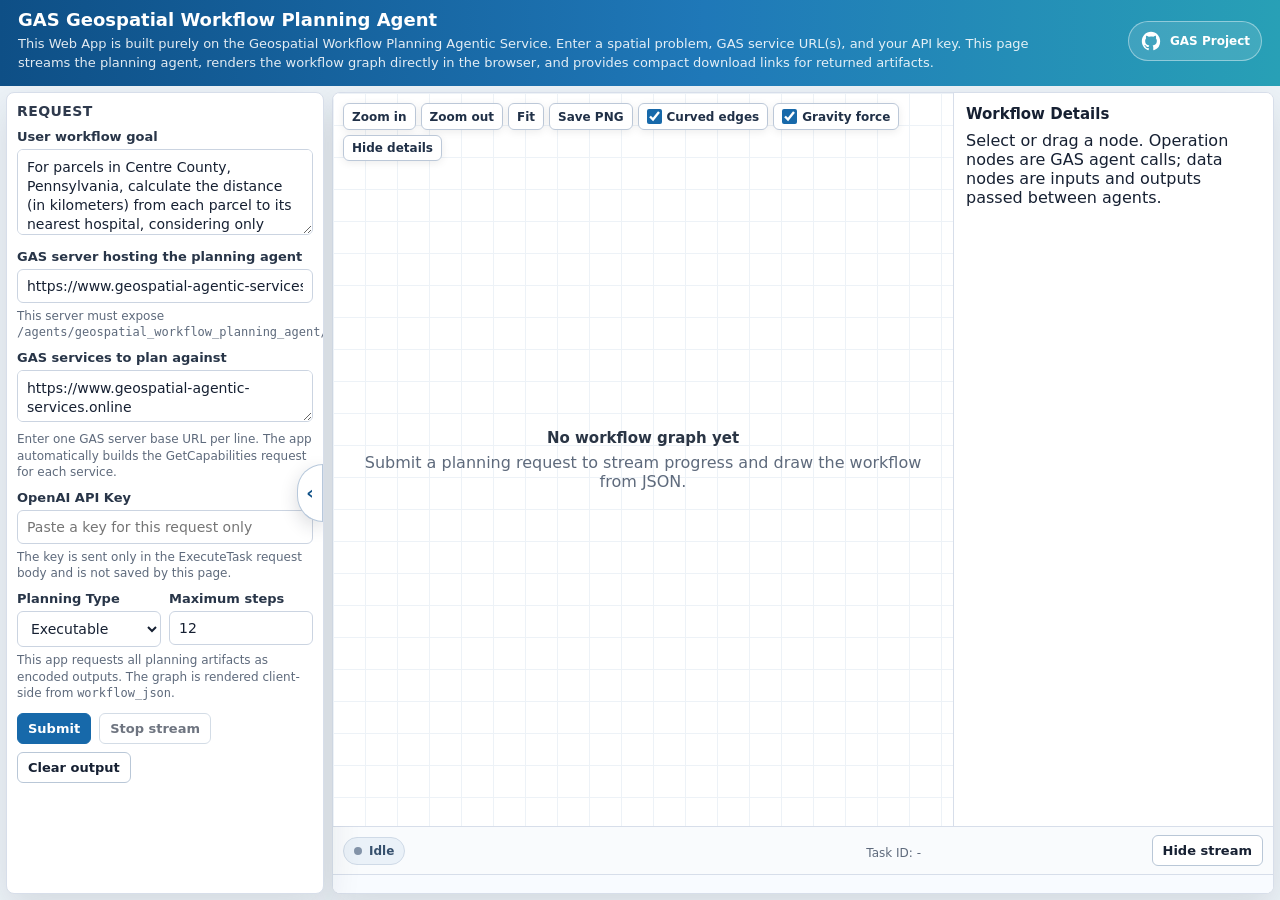
<file: examples_for_using_gas_services/geospatial_workflow_planning_agent_app.html>
<!doctype html>
<html lang="en">
<head>
  <meta charset="utf-8">
  <meta name="viewport" content="width=device-width, initial-scale=1">
  <title>GAS Workflow Planning App</title>
  <style>
    :root {
      color-scheme: light;
      --ink: #162032;
      --muted: #5e6a7c;
      --line: #d7deea;
      --panel: #ffffff;
      --soft: #f5f8fc;
      --accent: #1769aa;
      --accent-strong: #0d4f86;
      --op: #eaf3ff;
      --op-line: #6b93c6;
      --data: #fff8d8;
      --data-line: #d4a72c;
      --goal: #bfdcff;
      --goal-line: #2563a8;
      --final: #dff4d8;
      --final-line: #4b9b46;
      --unmatched: #ffe8e8;
      --unmatched-line: #d65a5a;
      --edge: #52667f;
      --red: #b42318;
      --green: #19764a;
      --shadow: 0 14px 38px rgba(22, 32, 50, .12);
      font-family: Inter, ui-sans-serif, system-ui, -apple-system, BlinkMacSystemFont, "Segoe UI", sans-serif;
    }

    * { box-sizing: border-box; }
    [hidden] { display: none !important; }
    html, body { height: 100%; }
    body { margin: 0; min-height: 100vh; overflow: hidden; color: var(--ink); background: #edf3f8; }
    header { height: 86px; padding: 12px 18px 16px; color: #fff; background: linear-gradient(90deg, #0e4f86, #1f78b8 55%, #28a0b6); }
    .header-inner { display: flex; align-items: center; justify-content: space-between; gap: 18px; height: 100%; }
    .header-copy { min-width: 0; }
    h1 { margin: 0; font-size: 18px; line-height: 1.2; letter-spacing: 0; }
    .subtitle { margin: 5px 0 0; max-width: 1040px; color: rgba(255, 255, 255, .88); font-size: 13px; line-height: 1.45; }
    .github-link { display: inline-flex; align-items: center; gap: 8px; flex: 0 0 auto; color: #fff; text-decoration: none; border: 1px solid rgba(255,255,255,.42); background: rgba(255,255,255,.12); border-radius: 999px; padding: 8px 11px; font-size: 12px; font-weight: 800; }
    .github-link:hover { background: rgba(255,255,255,.2); }
    .github-link svg { width: 22px; height: 22px; }

    main {
      display: grid;
      grid-template-columns: minmax(270px, 318px) minmax(620px, 1fr);
      gap: 8px;
      padding: 6px;
      height: calc(100vh - 86px);
      min-height: 0;
      overflow: hidden;
    }
    main.controls-hidden { grid-template-columns: 30px minmax(0, 1fr); }

    section { min-width: 0; overflow: hidden; background: var(--panel); border: 1px solid var(--line); border-radius: 8px; box-shadow: var(--shadow); }
    .controls { position: relative; width: 100%; height: 100%; padding: 10px; overflow-y: auto; overflow-x: hidden; }
    .control-content { min-width: 0; }
    main.controls-hidden .controls { padding: 0; overflow: hidden; }
    main.controls-hidden .control-content { display: none; }
    .sidebar-toggle {
      position: absolute;
      z-index: 20;
      top: 50%;
      right: 0;
      transform: translateY(-50%);
      width: 26px;
      height: 58px;
      padding: 0;
      border-radius: 999px 0 0 999px;
      border: 1px solid #b7c8db;
      background: #ffffff;
      color: var(--accent-strong);
      box-shadow: 0 6px 18px rgba(22, 32, 50, .16);
      font-size: 18px;
      line-height: 1;
    }
    main.controls-hidden .sidebar-toggle { right: 1px; border-radius: 999px; }
    .workspace { display: grid; grid-template-rows: minmax(520px, 1fr) auto; overflow: hidden; }

    .section-title { margin: 0 0 10px; color: #2f3a4d; font-size: 14px; font-weight: 800; text-transform: uppercase; letter-spacing: .03em; }
    label { display: block; margin: 10px 0 5px; color: #283548; font-size: 13px; font-weight: 700; }
    input, select, textarea {
      width: 100%;
      border: 1px solid #cbd4e1;
      border-radius: 6px;
      padding: 8px 9px;
      font: inherit;
      font-size: 14px;
      min-width: 0;
      max-width: 100%;
      color: var(--ink);
      background: #fff;
      outline: none;
    }
    input:focus, select:focus, textarea:focus { border-color: var(--accent); box-shadow: 0 0 0 3px rgba(23, 105, 170, .15); }
    textarea { min-height: 86px; resize: vertical; line-height: 1.35; }
    #serviceUrls { min-height: 52px; height: 52px; }
    .hint { margin: 5px 0 0; color: var(--muted); font-size: 12px; line-height: 1.35; }
    .row { display: grid; grid-template-columns: minmax(0, 1fr) minmax(0, 1fr); gap: 8px; }
    .row > * { min-width: 0; }
    .actions { display: flex; flex-wrap: wrap; gap: 8px; margin-top: 12px; }
    button {
      border: 1px solid #b9c7d7;
      background: #fff;
      color: var(--ink);
      border-radius: 6px;
      font: inherit;
      font-size: 13px;
      font-weight: 800;
      padding: 7px 10px;
      cursor: pointer;
    }
    button.primary { color: #fff; background: var(--accent); border-color: var(--accent); }
    button.primary:hover { background: var(--accent-strong); }
    button:disabled { cursor: not-allowed; opacity: .62; }
    .summary { color: var(--muted); font-size: 13px; line-height: 1.45; }
    .summary strong { color: var(--ink); }
    .warning-text { color: #8a6116; font-weight: 700; }

    .status-bar { display: flex; align-items: center; justify-content: space-between; gap: 10px; padding: 8px 10px; border-bottom: 1px solid var(--line); background: #f9fbfd; }
    .status-pill { display: inline-flex; align-items: center; gap: 7px; border-radius: 999px; padding: 6px 10px; color: #36506d; background: #eaf1f8; border: 1px solid #cfdae7; font-size: 12px; font-weight: 800; white-space: nowrap; }
    .dot { width: 8px; height: 8px; border-radius: 50%; background: #8393a8; }
    .dot.running { background: var(--accent); box-shadow: 0 0 0 4px rgba(23, 105, 170, .14); }
    .dot.success { background: var(--green); }
    .dot.error { background: var(--red); }
    .stream-panel { border-top: 1px solid var(--line); background: #fff; }
    .stream-panel.collapsed .event-log, .stream-panel.collapsed .summary { display: none; }
    .stream-panel.collapsed { max-height: 48px; overflow: hidden; }
    .event-log { max-height: 180px; overflow: auto; padding: 8px 10px 10px; background: #f8fbff; color: #243247; font-family: ui-monospace, SFMono-Regular, Menlo, Consolas, "Liberation Mono", monospace; font-size: 12px; line-height: 1.45; }
    .event { display: grid; grid-template-columns: 78px 138px 1fr; gap: 8px; padding: 5px 0; border-bottom: 1px solid #e5edf6; }
    .event-time { color: #5c7190; }
    .event-kind { color: #155f9b; font-weight: 800; }
    .event-kind.error, .event-kind.task_failed { color: var(--red); }
    .event-kind.task_succeeded { color: var(--green); }

    .preview-wrap { display: grid; grid-template-rows: 1fr; min-height: 0; }
    .preview-wrap.has-artifacts { grid-template-rows: auto 1fr; }
    .preview-header { display: none; justify-content: space-between; align-items: center; gap: 12px; min-height: 38px; padding: 5px 8px; border-bottom: 1px solid var(--line); background: #fff; overflow: hidden; }
    .preview-wrap.has-artifacts .preview-header, .preview-wrap.graph-ready .preview-header { display: flex; }
    .artifact-links { display: flex; flex-wrap: nowrap; justify-content: flex-end; gap: 6px; max-width: 48%; overflow-x: auto; overflow-y: hidden; }
    .artifact-links:empty { display: none; }
    .artifact-links a { flex: 0 0 auto; color: var(--accent-strong); border: 1px solid #b7c9dc; background: #f8fbff; text-decoration: none; border-radius: 999px; padding: 4px 8px; font-size: 11.5px; font-weight: 800; }

    .graph-shell { display: grid; grid-template-columns: minmax(520px, 1fr) 320px; height: 100%; min-height: 0; }
    .graph-shell.details-hidden { grid-template-columns: 1fr 0; }
    #graph {
      position: relative;
      min-height: 520px;
      height: 100%;
      overflow: hidden;
      background: white;
      background-image: linear-gradient(#edf2f7 1px, transparent 1px), linear-gradient(90deg, #edf2f7 1px, transparent 1px);
      background-size: 32px 32px;
      user-select: none;
      touch-action: none;
    }
    #graph.panning { cursor: grabbing; }
    #graphCanvas { position: absolute; left: 0; top: 0; transform-origin: 0 0; }
    #edges { position: absolute; inset: 0; z-index: 1; pointer-events: none; overflow: visible; }
    .toolbar { position: absolute; z-index: 10; top: 10px; left: 10px; display: flex; flex-wrap: wrap; max-width: calc(100% - 20px); gap: 5px; }
    .toolbar button, .toolbar label { margin: 0; border: 1px solid #bcc8d8; background: rgba(255,255,255,.94); border-radius: 6px; padding: 5px 8px; color: #203047; font-size: 12px; font-weight: 700; box-shadow: 0 2px 8px rgba(0,0,0,.08); }
    .toolbar label { display: inline-flex; align-items: center; gap: 5px; }
    .toolbar input { width: 15px; height: 15px; margin: 0; accent-color: var(--accent); }
    .node {
      position: absolute;
      z-index: 2;
      width: 230px;
      min-height: 74px;
      padding: 8px 10px;
      border: 1px solid var(--op-line);
      border-radius: 8px;
      background: var(--op);
      box-shadow: 0 4px 12px rgba(0,0,0,.08);
      cursor: grab;
      user-select: none;
      touch-action: none;
      text-align: left;
    }
    .node:active { cursor: grabbing; }
    .node.data { width: 240px; min-height: 82px; border-radius: 999px; background: var(--data); border-color: var(--data-line); display: flex; flex-direction: column; justify-content: center; text-align: center; }
    .node.goal { width: 132px; min-height: 132px; border-radius: 999px; background: var(--goal); border-color: var(--goal-line); text-align: center; display: flex; flex-direction: column; justify-content: center; }
    .node.final { width: 144px; min-height: 144px; border-radius: 999px; background: var(--final); border-color: var(--final-line); text-align: center; display: flex; flex-direction: column; justify-content: center; }
    .node.unmatched { background: var(--unmatched); border-color: var(--unmatched-line); }
    .node strong { display: block; margin-bottom: 4px; color: #0f2f55; font-size: 11.5px; line-height: 1.2; }
    .node span { display: block; color: #44546a; font-size: 10.5px; line-height: 1.23; }
    .details { padding: 12px; border-left: 1px solid var(--line); overflow: auto; background: #fff; }
    .graph-shell.details-hidden .details { opacity: 0; pointer-events: none; overflow: hidden; padding: 0; border: 0; }
    .details h2 { margin: 0 0 8px; font-size: 15px; }
    .details h3 { margin: 0 0 8px; font-size: 14px; }
    .details p, .details li { font-size: 12px; line-height: 1.4; }
    .details pre { white-space: pre-wrap; word-break: break-word; background: #f1f4f8; padding: 10px; border-radius: 6px; font-size: 11.5px; line-height: 1.45; }
    .details pre.code-snippet { background: #f5f7fb; color: #1f2937; border: 1px solid #d8e0ea; }
    .py-keyword { color: #7c3aed; font-weight: 700; }
    .py-string { color: #047857; }
    .py-comment { color: #667085; font-style: italic; }
    .py-number { color: #b45309; }
    .py-builtin { color: #0f5fa8; }
    .empty-preview { display: grid; place-items: center; height: 100%; min-height: 520px; color: var(--muted); text-align: center; padding: 28px; }
    .empty-preview strong { color: #2a3545; display: block; margin-bottom: 6px; font-size: 15px; }
    .legend { display: flex; flex-wrap: wrap; gap: 16px; align-items: center; color: #526174; font-size: 12px; }
    .legend span { display: inline-flex; align-items: center; gap: 6px; white-space: nowrap; }
    .swatch { width: 16px; height: 16px; border-radius: 4px; display: inline-block; border: 1px solid #999; flex: 0 0 auto; }
    .swatch.circle { border-radius: 999px; }
    .swatch.ellipse { width: 24px; border-radius: 999px; }

    @media (max-width: 1040px) {
      main { grid-template-columns: 1fr; }
      .controls { max-height: none; }
      .workspace { min-height: 900px; }
      .graph-shell { grid-template-columns: 1fr; }
      .details { border-left: 0; border-top: 1px solid var(--line); max-height: 260px; }
      .event { grid-template-columns: 72px 1fr; }
      .event-message { grid-column: 1 / -1; }
    }
  </style>
</head>
<body>
  <header>
    <div class="header-inner">
      <div class="header-copy">
        <h1>GAS Geospatial Workflow Planning Agent</h1>
        <p class="subtitle">
          This Web App is built purely on the Geospatial Workflow Planning Agentic Service. Enter a spatial problem, GAS service URL(s), and your API key. This page streams the planning agent,
          renders the workflow graph directly in the browser, and provides compact download links for returned artifacts.
        </p>
      </div>
      <a class="github-link" href="https://github.com/GIBD2015/geospatial-agentic-services" target="_blank" rel="noopener noreferrer" aria-label="Open GAS project repository on GitHub">
        <svg viewBox="0 0 24 24" fill="currentColor" aria-hidden="true">
          <path d="M12 2C6.48 2 2 6.59 2 12.25c0 4.53 2.87 8.37 6.84 9.73.5.09.68-.22.68-.49 0-.24-.01-.88-.01-1.73-2.78.62-3.37-1.37-3.37-1.37-.45-1.18-1.11-1.49-1.11-1.49-.91-.64.07-.63.07-.63 1 .07 1.53 1.06 1.53 1.06.9 1.57 2.35 1.12 2.92.86.09-.67.35-1.12.63-1.38-2.22-.26-4.56-1.14-4.56-5.07 0-1.12.39-2.04 1.03-2.76-.1-.26-.45-1.31.1-2.72 0 0 .84-.28 2.75 1.05A9.33 9.33 0 0 1 12 6.98c.85 0 1.7.12 2.5.34 1.9-1.33 2.74-1.05 2.74-1.05.55 1.41.2 2.46.1 2.72.64.72 1.03 1.64 1.03 2.76 0 3.94-2.34 4.8-4.57 5.06.36.32.68.95.68 1.92 0 1.38-.01 2.49-.01 2.83 0 .27.18.59.69.49A10.16 10.16 0 0 0 22 12.25C22 6.59 17.52 2 12 2z"/>
        </svg>
        GAS Project
      </a>
    </div>
  </header>

  <main id="appMain">
    <section class="controls" aria-label="Workflow planning controls">
      <button class="sidebar-toggle" id="toggleControls" type="button" title="Collapse request panel" aria-label="Collapse request panel">‹</button>
      <div class="control-content">
      <p class="section-title">Request</p>

      <label for="instructions">User workflow goal</label>
      <textarea id="instructions" spellcheck="true">For parcels in Centre County, Pennsylvania, calculate the distance (in kilometers) from each parcel to its nearest hospital, considering only hospitals located within the county boundary. Then, apply K-means clustering to group the parcels into five classes based on these distances. Finally, create a map displaying the parcels colored by cluster, along with hospital locations.</textarea>

      <label for="serverUrl">GAS server hosting the planning agent</label>
      <input id="serverUrl" type="url" value="https://www.geospatial-agentic-services.online" autocomplete="off">
      <p class="hint">This server must expose <code>/agents/geospatial_workflow_planning_agent/tasks</code>.</p>

      <label for="serviceUrls">GAS services to plan against</label>
      <textarea id="serviceUrls" spellcheck="false">https://www.geospatial-agentic-services.online</textarea>
      <p class="hint">Enter one GAS server base URL per line. The app automatically builds the GetCapabilities request for each service.</p>

      <label for="apiKey">OpenAI API Key</label>
      <input id="apiKey" type="password" placeholder="Paste a key for this request only" autocomplete="off">
      <p class="hint">The key is sent only in the ExecuteTask request body and is not saved by this page.</p>

      <div class="row">
        <div>
          <label for="planDetail">Planning Type</label>
          <select id="planDetail">
            <option value="conceptual">Conceptual</option>
            <option value="executable" selected>Executable</option>
          </select>
        </div>
        <div>
          <label for="maxSteps">Maximum steps</label>
          <input id="maxSteps" type="number" min="3" max="30" value="12">
        </div>
      </div>
      <p class="hint">This app requests all planning artifacts as encoded outputs. The graph is rendered client-side from <code>workflow_json</code>.</p>

      <div class="actions">
        <button class="primary" id="submitBtn" type="button">Submit</button>
        <button id="stopBtn" type="button" disabled>Stop stream</button>
        <button id="clearBtn" type="button">Clear output</button>
      </div>
      </div>
    </section>

    <section class="workspace" aria-label="Streaming output and workflow graph preview">
      <div class="preview-wrap">
        <div class="preview-header">
          <div class="legend" aria-label="Workflow graph legend">
            <span><span class="swatch circle" style="background:#bfdcff;border-color:#2563a8"></span>Goal</span>
            <span><span class="swatch" style="background:#eaf3ff;border-color:#6b93c6"></span>Agent</span>
            <span id="missingAgentLegend" hidden><span class="swatch" style="background:#ffe8e8;border-color:#d65a5a"></span>Missing agent</span>
            <span><span class="swatch ellipse" style="background:#fff8d8;border-color:#d4a72c"></span>Data</span>
            <span><span class="swatch circle" style="background:#dff4d8;border-color:#4b9b46"></span>Final output</span>
          </div>
          <div class="artifact-links" id="artifactLinks"></div>
        </div>
        <div id="graphShell" class="graph-shell">
          <div id="graph">
            <div class="toolbar">
              <button type="button" id="zoomIn">Zoom in</button>
              <button type="button" id="zoomOut">Zoom out</button>
              <button type="button" id="zoomFit">Fit</button>
              <button type="button" id="savePng">Save PNG</button>
              <label><input type="checkbox" id="curveEdges" checked> Curved edges</label>
              <label><input type="checkbox" id="gravityForce" checked> Gravity force</label>
              <button type="button" id="toggleDetails">Hide details</button>
            </div>
            <div id="emptyPreview" class="empty-preview">
              <div>
                <strong>No workflow graph yet</strong>
                Submit a planning request to stream progress and draw the workflow from JSON.
              </div>
            </div>
            <div id="graphCanvas" hidden>
              <svg id="edges"></svg>
            </div>
          </div>
          <aside class="details">
            <h2 id="detailsTitle">Workflow Details</h2>
            <div id="details">Select or drag a node. Operation nodes are GAS agent calls; data nodes are inputs and outputs passed between agents.</div>
          </aside>
        </div>
      </div>

      <div class="stream-panel" id="streamPanel">
        <div class="status-bar">
          <span class="status-pill"><span class="dot" id="statusDot"></span><span id="statusText">Idle</span></span>
          <span class="summary" id="resultSummary"></span>
          <span class="hint" id="taskIdText">Task ID: -</span>
          <button id="toggleStreamBtn" type="button">Hide stream</button>
        </div>
        <div class="event-log" id="eventLog" aria-live="polite"></div>
      </div>
    </section>
  </main>

  <script>
    const planningAgentId = "geospatial_workflow_planning_agent";
    const appMain = document.getElementById("appMain");
    const serverUrlInput = document.getElementById("serverUrl");
    const serviceUrlsInput = document.getElementById("serviceUrls");
    const instructionsInput = document.getElementById("instructions");
    const apiKeyInput = document.getElementById("apiKey");
    const planDetailInput = document.getElementById("planDetail");
    const maxStepsInput = document.getElementById("maxSteps");
    const submitBtn = document.getElementById("submitBtn");
    const stopBtn = document.getElementById("stopBtn");
    const clearBtn = document.getElementById("clearBtn");
    const streamPanel = document.getElementById("streamPanel");
    const toggleStreamBtn = document.getElementById("toggleStreamBtn");
    const eventLog = document.getElementById("eventLog");
    const statusDot = document.getElementById("statusDot");
    const statusText = document.getElementById("statusText");
    const taskIdText = document.getElementById("taskIdText");
    const resultSummary = document.getElementById("resultSummary");
    const artifactLinks = document.getElementById("artifactLinks");
    const missingAgentLegend = document.getElementById("missingAgentLegend");
    const previewWrap = document.querySelector(".preview-wrap");
    const emptyPreview = document.getElementById("emptyPreview");
    const graphShell = document.getElementById("graphShell");
    const graph = document.getElementById("graph");
    const graphCanvas = document.getElementById("graphCanvas");
    const svg = document.getElementById("edges");
    const details = document.getElementById("details");
    const detailsTitle = document.getElementById("detailsTitle");
    const curveEdgesInput = document.getElementById("curveEdges");
    const gravityForceInput = document.getElementById("gravityForce");

    const nodeWidth = 230;
    const nodeHeight = 74;
    let activeController = null;
    let currentPlan = null;
    let currentGraph = { nodes: [], edges: [], positions: new Map(), elements: new Map(), width: 1200, height: 680 };
    let draggedNodeId = null;
    let panStart = null;
    let zoom = 1;
    let panX = 0;
    let panY = 0;

    function normalizeBaseUrl(value) {
      return String(value || "").trim().replace(/\/+$/, "");
    }

    function splitServiceUrls(value) {
      return String(value || "").split(/\r?\n|,/).map((item) => item.trim()).filter(Boolean);
    }

    function capabilitiesUrlFromServiceBase(value) {
      const baseUrl = normalizeBaseUrl(value);
      if (!baseUrl) return "";
      return `${baseUrl}/?SERVICE=GAS&VERSION=1.0.0&REQUEST=GetCapabilities`;
    }

    function setStatus(label, state) {
      statusText.textContent = label;
      statusDot.className = `dot ${state || ""}`.trim();
    }

    function eventTime(event) {
      const raw = event && event.timestamp;
      if (!raw) return new Date().toLocaleTimeString();
      const parsed = new Date(raw);
      return Number.isNaN(parsed.getTime()) ? String(raw).slice(11, 19) || "--:--:--" : parsed.toLocaleTimeString();
    }

    function eventMessage(event) {
      if (!event || typeof event !== "object") return "";
      if (event.message) return String(event.message);
      if (event.status) return String(event.status);
      const payload = event.payload;
      if (payload && payload.error && payload.error.message) return payload.error.message;
      return "";
    }

    function appendEvent(event) {
      const kind = event && event.event ? String(event.event) : "message";
      const row = document.createElement("div");
      row.className = "event";
      const time = document.createElement("div");
      time.className = "event-time";
      time.textContent = eventTime(event);
      const kindEl = document.createElement("div");
      kindEl.className = `event-kind ${kind}`;
      kindEl.textContent = kind + ":";
      const message = document.createElement("div");
      message.className = "event-message";
      message.textContent = eventMessage(event);
      row.append(time, kindEl, message);
      eventLog.append(row);
      eventLog.scrollTop = eventLog.scrollHeight;
    }

    function escapeHtml(value) {
      return String(value ?? "")
        .replace(/&/g, "&amp;")
        .replace(/</g, "&lt;")
        .replace(/>/g, "&gt;")
        .replace(/"/g, "&quot;")
        .replace(/'/g, "&#039;");
    }

    function highlightPython(code) {
      const placeholders = [];
      let htmlText = escapeHtml(code);
      htmlText = htmlText.replace(/(&quot;{3}[\s\S]*?&quot;{3}|&#039;{3}[\s\S]*?&#039;{3}|&quot;(?:\\.|[^&])*?&quot;|&#039;(?:\\.|[^&])*?&#039;)/g, (match) => {
        const token = `@@PYTOKEN${placeholders.length}@@`;
        placeholders.push(`<span class="py-string">${match}</span>`);
        return token;
      });
      htmlText = htmlText.replace(/(#.*)$/gm, (match) => {
        const token = `@@PYTOKEN${placeholders.length}@@`;
        placeholders.push(`<span class="py-comment">${match}</span>`);
        return token;
      });
      htmlText = htmlText
        .replace(/\b(def|class|return|if|elif|else|for|while|try|except|finally|with|as|from|import|in|is|not|and|or|None|True|False|raise|yield|lambda)\b/g, '<span class="py-keyword">$1</span>')
        .replace(/\b(print|len|range|str|int|float|dict|list|set|tuple|next|enumerate|zip|open|isinstance)\b/g, '<span class="py-builtin">$1</span>')
        .replace(/\b(\d+(?:\.\d+)?)\b/g, '<span class="py-number">$1</span>');
      placeholders.forEach((value, index) => {
        htmlText = htmlText.replaceAll(`@@PYTOKEN${index}@@`, value);
      });
      return htmlText;
    }

    function clearOutput() {
      eventLog.innerHTML = "";
      artifactLinks.innerHTML = "";
      previewWrap.classList.remove("has-artifacts");
      previewWrap.classList.remove("graph-ready");
      taskIdText.textContent = "Task ID: -";
      resultSummary.innerHTML = "";
      emptyPreview.hidden = false;
      graphCanvas.hidden = true;
      graphCanvas.innerHTML = '<svg id="edges"></svg>';
      currentPlan = null;
      currentGraph = { nodes: [], edges: [], positions: new Map(), elements: new Map(), width: 1200, height: 680 };
      setStatus("Idle", "");
      detailsTitle.textContent = "Workflow Details";
      details.textContent = "Select or drag a node. Operation nodes are GAS agent calls; data nodes are inputs and outputs passed between agents.";
    }

    function buildRequestBody() {
      const instructions = instructionsInput.value.trim();
      const gasServers = splitServiceUrls(serviceUrlsInput.value).map(capabilitiesUrlFromServiceBase).filter(Boolean);
      const maxSteps = Number(maxStepsInput.value || 12);
      const credentials = {};
      const apiKey = apiKeyInput.value.trim();

      if (!instructions) throw new Error("Please enter a workflow goal.");
      if (!gasServers.length) throw new Error("Please enter at least one GAS service base URL.");
      if (apiKey) credentials.OPENAI_API_KEY = apiKey;

      const parameters = {
        gas_servers: gasServers,
        plan_outputs: [
          "interactive_workflow_graph",
          "workflow_json",
          "human_readable",
          "gas_client_python",
          "notebook_skeleton",
        ],
        plan_detail: planDetailInput.value,
        include_validation_steps: true,
        max_steps: maxSteps,
      };

      const body = {
        task: { instructions, mode: "stream" },
        outputs: { artifact_delivery: "Encoded" },
        parameters,
      };
      if (Object.keys(credentials).length) body.credentials = credentials;
      return body;
    }

    function artifactLabel(artifact, index) {
      const name = artifact.name || artifact.filename || artifact.url || `artifact_${index + 1}`;
      return artifact.format ? `${name} (${artifact.format})` : name;
    }

    function findJsonArtifact(artifacts) {
      return artifacts.find((artifact) => {
        const url = String(artifact.url || "").toLowerCase();
        const format = String(artifact.format || "").toLowerCase();
        const name = String(artifact.name || artifact.filename || "").toLowerCase();
        return format === "json" || url.endsWith(".json") || name.endsWith(".json");
      });
    }

    function artifactObjectUrl(artifact, mimeType, allArtifacts = []) {
      if (!artifact) return "";
      if (artifact.url) return artifact.url;
      const text = artifactText(artifact);
      if (!text) return "";
      if (isHtmlArtifact(artifact)) {
        return htmlArtifactObjectUrl(artifact, allArtifacts);
      }
      const blob = new Blob([text], { type: mimeType || "text/plain" });
      return URL.createObjectURL(blob);
    }

    function artifactText(artifact) {
      if (!artifact || !artifact.data) return "";
      return artifact.encoding === "base64" ? decodeBase64Utf8(artifact.data) : String(artifact.data);
    }

    function artifactFilename(artifact, fallback = "artifact") {
      return String(artifact?.name || artifact?.filename || fallback);
    }

    function artifactFormat(artifact) {
      return String(artifact?.format || "").toLowerCase();
    }

    function isHtmlArtifact(artifact) {
      const name = artifactFilename(artifact, "").toLowerCase();
      const format = artifactFormat(artifact);
      return format === "html" || format === "htm" || name.endsWith(".html") || name.endsWith(".htm");
    }

    function artifactMimeType(artifact) {
      const format = artifactFormat(artifact);
      if (format === "json") return "application/json";
      if (format === "md" || format === "markdown") return "text/markdown";
      if (format === "py") return "text/x-python";
      if (format === "ipynb") return "application/x-ipynb+json";
      if (format === "html" || format === "htm") return "text/html";
      return "text/plain";
    }

    function artifactDataUrl(artifact) {
      if (!artifact || !artifact.data) return "";
      const mimeType = artifactMimeType(artifact);
      const data = artifact.encoding === "base64" ? artifact.data : encodeBase64Utf8(String(artifact.data));
      return `data:${mimeType};charset=utf-8;base64,${data}`;
    }

    function encodeBase64Utf8(value) {
      const bytes = new TextEncoder().encode(value);
      let binary = "";
      const chunkSize = 0x8000;
      for (let index = 0; index < bytes.length; index += chunkSize) {
        binary += String.fromCharCode(...bytes.subarray(index, index + chunkSize));
      }
      return btoa(binary);
    }

    function htmlArtifactObjectUrl(htmlArtifact, allArtifacts) {
      const text = artifactText(htmlArtifact);
      if (!text) return "";
      const companionArtifacts = allArtifacts.filter((artifact) => artifact && artifact !== htmlArtifact && artifact.data);
      if (!companionArtifacts.length) {
        return URL.createObjectURL(new Blob([text], { type: "text/html" }));
      }

      let patched = text;
      try {
        const documentCopy = new DOMParser().parseFromString(text, "text/html");
        documentCopy.querySelectorAll("a[href]").forEach((link) => {
          const href = link.getAttribute("href") || "";
          const match = companionArtifacts.find((artifact) => {
            const filename = artifactFilename(artifact, "");
            return href === filename || decodeURIComponent(href) === filename || href.endsWith("/" + filename);
          });
          if (!match) return;
          link.setAttribute("href", artifactDataUrl(match));
          link.setAttribute("download", artifactFilename(match));
          link.setAttribute("target", "_blank");
          link.setAttribute("rel", "noopener");
        });
        patched = "<!doctype html>\n" + documentCopy.documentElement.outerHTML;
      } catch (_) {
        companionArtifacts.forEach((artifact) => {
          const filename = artifactFilename(artifact, "");
          if (!filename) return;
          const escaped = filename.replace(/[.*+?^${}()|[\]\\]/g, "\\$&");
          patched = patched.replace(
            new RegExp(`href=(["'])${escaped}\\1`, "g"),
            `href="${artifactDataUrl(artifact)}" download="${filename}"`
          );
        });
      }
      return URL.createObjectURL(new Blob([patched], { type: "text/html" }));
    }

    async function loadWorkflowJsonArtifact(artifact) {
      if (!artifact) throw new Error("The task did not return a workflow JSON artifact.");
      if (artifact.data) {
        const text = artifact.encoding === "base64" ? decodeBase64Utf8(artifact.data) : artifact.data;
        return JSON.parse(text);
      }
      if (!artifact.url) throw new Error("The workflow JSON artifact does not include a URL or embedded data.");
      const response = await fetch(artifact.url, { cache: "no-store" });
      if (!response.ok) throw new Error(`Could not fetch workflow JSON artifact: HTTP ${response.status}`);
      return response.json();
    }

    function decodeBase64Utf8(value) {
      const binary = atob(value);
      const bytes = new Uint8Array(binary.length);
      for (let index = 0; index < binary.length; index += 1) {
        bytes[index] = binary.charCodeAt(index);
      }
      return new TextDecoder("utf-8").decode(bytes);
    }

    async function showTaskResult(taskResult) {
      const task = taskResult && taskResult.task ? taskResult.task : {};
      const outputs = taskResult && taskResult.outputs ? taskResult.outputs : {};
      const artifacts = Array.isArray(outputs.artifacts) ? outputs.artifacts : [];
      const diagnostics = taskResult && taskResult.diagnostics ? taskResult.diagnostics : {};
      const jsonArtifact = findJsonArtifact(artifacts);

      taskIdText.textContent = `Task ID: ${task.id || "-"}`;
      const responseJsonUrl = URL.createObjectURL(new Blob([JSON.stringify(taskResult, null, 2)], { type: "application/json" }));
      resultSummary.innerHTML = `
        <strong>Result:</strong> ${escapeHtml(task.status || "unknown")}
        <a href="${responseJsonUrl}" target="_blank" rel="noopener noreferrer" download="gas_planning_agent_response.json" style="margin-left:8px;">Response JSON</a>
        <br><strong>Summary:</strong> ${escapeHtml(outputs.summary || "-")}
        ${diagnostics.error ? `<br><strong>Error:</strong> ${escapeHtml(diagnostics.error)}` : ""}
      `;

      artifactLinks.innerHTML = "";
      artifacts.forEach((artifact, index) => {
        if (!artifact) return;
        const link = document.createElement("a");
        link.href = artifactObjectUrl(artifact, "text/plain", artifacts) || "#";
        link.target = "_blank";
        link.rel = "noopener noreferrer";
        link.download = artifact.name || artifact.filename || "";
        link.textContent = downloadLabel(artifact, index);
        artifactLinks.append(link);
      });
      previewWrap.classList.toggle("has-artifacts", artifacts.length > 0);

      try {
        currentPlan = await loadWorkflowJsonArtifact(jsonArtifact);
        renderWorkflowPlan(currentPlan);
        if (isFallbackPlan(currentPlan)) {
          appendEvent({
            event: "warning",
            message: "The returned workflow appears to be a fallback plan. Check the task diagnostics and API key/model settings if the workflow is too generic.",
          });
        }
      } catch (error) {
        emptyPreview.hidden = false;
        graphCanvas.hidden = true;
        appendEvent({ event: "error", message: error.message || String(error) });
      }
    }

    function downloadLabel(artifact, index) {
      const format = String(artifact.format || "").toLowerCase();
      if (format === "json") return "Download JSON";
      if (format === "md" || format === "markdown") return "Download Markdown";
      if (format === "py") return "Download Python";
      if (format === "ipynb") return "Download Notebook";
      if (format === "html" || format === "htm") return "Download HTML";
      return `Download artifact ${index + 1}`;
    }

    function compactLabel(value, fallback) {
      const text = humanReadableDataLabel(objectLabel(value, fallback), fallback).replace(/\s+/g, " ").trim();
      return text.length > 74 ? text.slice(0, 71) + "..." : text;
    }

    function humanReadableDataLabel(value, fallback = "-") {
      let text = String(value || fallback).trim();
      if (!text) return fallback;
      const looksCodeStyle = /[_-]/.test(text) && !/\s/.test(text);
      if (looksCodeStyle) {
        const replacements = {
          gpkg: "GeoPackage",
          geopackage: "GeoPackage",
          geojson: "GeoJSON",
          geotiff: "GeoTIFF",
          tif: "GeoTIFF",
          tiff: "GeoTIFF",
          png: "PNG",
          jpg: "JPEG",
          jpeg: "JPEG",
          csv: "CSV",
          json: "JSON",
          html: "HTML",
          dem: "DEM",
          crs: "CRS",
          fips: "FIPS",
          url: "URL",
        };
        text = text
          .replace(/-/g, "_")
          .split("_")
          .filter(Boolean)
          .map((part) => replacements[part.toLowerCase()] || part.charAt(0).toUpperCase() + part.slice(1))
          .map((word, index) => index > 0 && ["a", "an", "and", "as", "at", "by", "for", "from", "in", "of", "on", "to", "with"].includes(word.toLowerCase()) ? word.toLowerCase() : word)
          .join(" ");
      }
      return text.replace(/\bartifact_url\b/gi, "artifact URL").replace(/\s+/g, " ").trim();
    }

    function objectLabel(value, fallback = "-") {
      if (value === null || value === undefined || value === "") return fallback;
      if (typeof value === "string" || typeof value === "number" || typeof value === "boolean") return String(value);
      if (Array.isArray(value)) return value.map((item) => objectLabel(item, "")).filter(Boolean).join(", ") || fallback;
      if (typeof value === "object") {
        return (
          value.name ||
          value.filename ||
          value.title ||
          value.label ||
          value.objective ||
          value.data_objective ||
          value.output ||
          value.artifact ||
          value.dataset ||
          value.description ||
          value.format ||
          value.type ||
          JSON.stringify(value)
        );
      }
      return String(value);
    }

    function listLabels(value, fallback = "-") {
      if (!Array.isArray(value) || !value.length) return fallback;
      return value.map((item) => objectLabel(item, "")).filter(Boolean).join(", ") || fallback;
    }

    function detectDataFormat(value) {
      const text = humanReadableDataLabel(objectLabel(value, ""), "").toLowerCase();
      const formats = [
        ["GeoPackage", /\b(geopackage|gpkg)\b/i],
        ["GeoJSON", /\bgeojson\b/i],
        ["GeoTIFF", /\b(geotiff|geo tiff|tiff|tif)\b/i],
        ["Shapefile", /\bshapefile\b/i],
        ["CSV", /\bcsv\b/i],
        ["PNG", /\bpng\b/i],
        ["JPEG", /\b(jpeg|jpg)\b/i],
        ["HTML", /\bhtml\b/i],
        ["JSON", /\bjson\b/i],
      ];
      const match = formats.find(([, pattern]) => pattern.test(text));
      return match ? match[0] : "";
    }

    function stripDataFormat(value) {
      let text = humanReadableDataLabel(objectLabel(value, ""), "");
      if (!text) return "";
      text = text
        .replace(/\s*\((?:GeoPackage|GPKG|GeoJSON|GeoTIFF|Geo TIFF|TIFF|TIF|Shapefile|CSV|PNG|JPEG|JPG|HTML|JSON)\)\s*$/i, "")
        .replace(/\b(?:GeoPackage|GPKG|GeoJSON|GeoTIFF|Geo TIFF|TIFF|TIF|Shapefile|CSV|PNG|JPEG|JPG|HTML|JSON)\b\s*$/i, "")
        .replace(/\s+/g, " ")
        .trim();
      return text || humanReadableDataLabel(value, "Data artifact");
    }

    function variableNameForStep(stepId) {
      return `${safeId(stepId || "step")}_result`;
    }

    function artifactVariableNameForDataNode(node) {
      return node.variableName || `${safeId(node.id || "artifact")}_url`;
    }

    function quotePython(value) {
      return JSON.stringify(String(value || ""));
    }

    function buildOperationCode(node, step) {
      const stepId = safeId(step.step_id || node.id || "step");
      const resultVar = variableNameForStep(stepId);
      const inputNodes = currentGraph.edges
        .filter((edge) => edge.target === node.id)
        .map((edge) => currentGraph.nodes.find((candidate) => candidate.id === edge.source))
        .filter((candidate) => candidate && candidate.nodeType === "data" && candidate.role !== "goal");
      const inputVars = inputNodes.map(artifactVariableNameForDataNode);
      const inputLine = inputVars.length ? `[${inputVars.join(", ")}]` : "None";
      const instructions = step.instructions || step.purpose || step.title || "";
      const mode = step.recommended_mode || "stream";
      if (!step.agent_id || step.match_status === "unmatched") {
        return [
          `# ${objectLabel(step.title || node.label)}`,
          `# No matching GAS agent was found for this step.`,
          `# Required capability: ${step.required_capability || step.title || "unspecified"}`,
          `# Recommended action: ${step.recommended_action || "Discover or implement a GAS agent for this capability."}`,
        ].join("\n");
      }
      return [
        `# ${objectLabel(step.title || node.label)}`,
        `${resultVar} = client.execute_task(`,
        `    ${quotePython(step.agent_id || "")},`,
        `    ${quotePython(instructions)},`,
        `    mode=${quotePython(mode)},`,
        `    input_datasets=${inputLine},`,
        `)`,
        `client.print_task_summary(${resultVar})`,
        `${stepId}_artifact_urls = [`,
        `    artifact.get("url")`,
        `    for artifact in ${resultVar}.get("outputs", {}).get("artifacts", [])`,
        `    if artifact.get("url")`,
        `]`,
      ].join("\n");
    }

    function buildDataNodeCode(node) {
      if (node.role === "goal") return `workflow_goal = ${quotePython(currentPlan?.user_goal || "")}`;
      const source = currentGraph.nodes.find((candidate) => candidate.id === node.producedBy);
      const stepId = source && source.step ? safeId(source.step.step_id) : "previous_step";
      const resultVar = variableNameForStep(stepId);
      const variableName = artifactVariableNameForDataNode(node);
      return [
        `${variableName} = next(`,
        `    (artifact.get("url") for artifact in ${resultVar}.get("outputs", {}).get("artifacts", []) if artifact.get("url")),`,
        `    None,`,
        `)`,
        `if not ${variableName}:`,
        `    raise RuntimeError(${quotePython("Expected artifact URL was not returned for " + objectLabel(node.label))})`,
      ].join("\n");
    }

    function isFallbackPlan(plan) {
      const steps = Array.isArray(plan && plan.workflow_steps) ? plan.workflow_steps : [];
      const haystack = [
        plan && plan.summary,
        ...steps.map((step) => step.purpose),
        ...steps.map((step) => step.notes).flat(),
      ].filter(Boolean).join(" ").toLowerCase();
      return haystack.includes("fallback planning") || haystack.includes("fallback plan");
    }

    function safeId(value) {
      return String(value || "node").replace(/[^a-zA-Z0-9_:-]+/g, "_");
    }

    function buildGraphFromPlan(plan) {
      const steps = Array.isArray(plan.workflow_steps) ? [...plan.workflow_steps].sort((a, b) => (a.order || 0) - (b.order || 0)) : [];
      const nodes = [];
      const edges = [];
      const outputNodesByStep = new Map();
      const operationNodeByStep = new Map();

      nodes.push({
        id: "data:user_goal",
        nodeType: "data",
        role: "goal",
        label: "User workflow goal",
        description: compactLabel(plan.user_goal, "User workflow goal"),
        layer: 0,
        details: { "Planning Type": plan.planning_detail_type || plan.plan_detail || "-", Readiness: plan.readiness || "-" },
      });

      steps.forEach((step, index) => {
        const stepId = safeId(step.step_id || `step_${index + 1}`);
        const opId = `operation:${stepId}`;
        const dependencies = Array.isArray(step.input_from_steps) && step.input_from_steps.length ? step.input_from_steps : (Array.isArray(step.depends_on) ? step.depends_on : []);
        operationNodeByStep.set(stepId, opId);
        nodes.push({
          id: opId,
          nodeType: "operation",
          role: step.match_status === "unmatched" || !step.agent_id ? "unmatched" : "matched",
          label: `${step.order || index + 1}. ${step.agent_name || step.agent_id || "GAS Agent"}`,
          description: compactLabel(step.purpose || step.title, "GAS operation"),
          layer: Math.max(1, (step.order || index + 1) * 2 - 1),
          step,
        });

        if (dependencies.length) {
          dependencies.forEach((dependency) => {
            const depStepId = safeId(dependency);
            const depOutputs = outputNodesByStep.get(depStepId) || [];
            if (depOutputs.length) {
              depOutputs.forEach((depOutput) => edges.push({ source: depOutput, target: opId, role: "dependency" }));
            } else if (operationNodeByStep.has(depStepId)) {
              edges.push({ source: operationNodeByStep.get(depStepId), target: opId, role: "dependency" });
            }
          });
        } else {
          edges.push({ source: "data:user_goal", target: opId, role: "goal" });
        }

        const outputs = Array.isArray(step.expected_outputs) && step.expected_outputs.length ? step.expected_outputs : ["Standard GAS task response artifact"];
        const hasDownstreamDependency = steps.some((candidate) => {
          const downstream = Array.isArray(candidate.input_from_steps) && candidate.input_from_steps.length ? candidate.input_from_steps : (Array.isArray(candidate.depends_on) ? candidate.depends_on : []);
          return downstream.map(safeId).includes(stepId);
        });
        outputs.forEach((output, outputIndex) => {
          const isFinal = !hasDownstreamDependency;
          const dataId = `data:${stepId}:output_${outputIndex + 1}`;
          const dataTitle = compactLabel(stripDataFormat(output), `Output ${outputIndex + 1}`);
          const dataFormat = detectDataFormat(output);
          nodes.push({
            id: dataId,
            nodeType: "data",
            role: isFinal ? "final" : "artifact",
            label: dataTitle,
            description: dataFormat,
            layer: Math.max(2, (step.order || index + 1) * 2),
            variableName: outputIndex === 0 ? `${stepId}_artifact_url` : `${stepId}_artifact_${outputIndex + 1}_url`,
            producedBy: opId,
            sourceStepId: stepId,
          });
          edges.push({ source: opId, target: dataId, role: "output" });
          if (!outputNodesByStep.has(stepId)) outputNodesByStep.set(stepId, []);
          outputNodesByStep.get(stepId).push(dataId);
        });
      });

      return { nodes, edges };
    }

    function layoutGraph(nodes, edges) {
      const maxLayer = Math.max(1, ...nodes.map((node) => node.layer || 0));
      const width = Math.max(980, (maxLayer + 1) * 168 + 130);
      const height = Math.max(1120, Math.min(1900, 900 + nodes.length * 44));
      const centerY = height / 2;
      const rootOffsets = [-280, 280, 0, -470, 470, -650, 650, -120, 120];
      const outputOffsets = [150, -150, 315, -315, 470, -470, 620, -620];
      const positions = new Map();
      const operationNodes = nodes
        .filter((node) => node.nodeType === "operation")
        .sort((a, b) => Number(a.step?.order || 0) - Number(b.step?.order || 0));
      const outputNodesByStep = new Map();
      nodes.filter((node) => node.nodeType === "data" && node.sourceStepId).forEach((node) => {
        if (!outputNodesByStep.has(node.sourceStepId)) outputNodesByStep.set(node.sourceStepId, []);
        outputNodesByStep.get(node.sourceStepId).push(node);
      });
      const stepY = new Map();

      nodes.forEach((node) => {
        if (node.role === "goal") {
          positions.set(node.id, { x: 44, y: centerY - 66 });
        }
      });

      operationNodes.forEach((node, index) => {
        const order = Number(node.step?.order || index + 1);
        const dependencies = Array.isArray(node.step?.input_from_steps) && node.step.input_from_steps.length ? node.step.input_from_steps : (Array.isArray(node.step?.depends_on) ? node.step.depends_on : []);
        let y;
        if (dependencies.length) {
          const parentYs = dependencies
            .map((dependency) => stepY.get(safeId(dependency)))
            .filter((value) => Number.isFinite(value));
          if (parentYs.length) {
            const average = parentYs.reduce((sum, value) => sum + value, 0) / parentYs.length;
            const laneTarget = centerY + rootOffsets[(order - 1) % rootOffsets.length];
            const branchNudge = (order % 2 === 0 ? 1 : -1) * 110;
            y = average * 0.25 + laneTarget * 0.75 + branchNudge;
          }
        }
        if (!Number.isFinite(y)) {
          y = centerY + rootOffsets[index % rootOffsets.length];
        }
        y = Math.max(92, Math.min(height - 170, y));
        stepY.set(safeId(node.step?.step_id || `step_${order}`), y);
        positions.set(node.id, { x: 58 + (node.layer || 1) * 168, y });
      });

      outputNodesByStep.forEach((items, stepId) => {
        const producer = nodes.find((candidate) => candidate.id === items[0]?.producedBy);
        const base = positions.get(producer?.id);
        const baseY = stepY.get(stepId) || centerY;
        items.forEach((node, outputIndex) => {
          const y = baseY + outputOffsets[outputIndex % outputOffsets.length];
          positions.set(node.id, {
            x: 58 + (node.layer || 2) * 168,
            y: Math.max(92, Math.min(height - 170, y)),
          });
        });
      });

      separateOverlaps(nodes, positions, height);
      shiftGraphToTop(nodes, positions);
      return { width, height, positions };
    }

    function shiftGraphToTop(nodes, positions) {
      const top = Math.min(...nodes.map((node) => positions.get(node.id)?.y ?? 0));
      const shift = Math.max(0, top - 92);
      if (!Number.isFinite(shift) || shift <= 0) return;
      nodes.forEach((node) => {
        const pos = positions.get(node.id);
        if (pos) pos.y = Math.max(60, pos.y - shift);
      });
    }

    function separateOverlaps(nodes, positions, height) {
      const byLayer = new Map();
      nodes.forEach((node) => {
        const layer = node.layer || 0;
        if (!byLayer.has(layer)) byLayer.set(layer, []);
        byLayer.get(layer).push(node);
      });
      byLayer.forEach((items) => {
        items.sort((a, b) => (positions.get(a.id)?.y || 0) - (positions.get(b.id)?.y || 0));
        let previousBottom = 60;
        items.forEach((node) => {
          const pos = positions.get(node.id);
          const gap = node.nodeType === "data" ? 112 : 96;
          if (pos.y < previousBottom) pos.y = previousBottom;
          previousBottom = pos.y + gap;
        });
        const overflow = previousBottom - height + 70;
        if (overflow > 0) {
          items.forEach((node) => {
            const pos = positions.get(node.id);
            pos.y = Math.max(70, pos.y - overflow / 2);
          });
        }
      });
    }

    function renderWorkflowPlan(plan) {
      const graphData = buildGraphFromPlan(plan);
      const layout = layoutGraph(graphData.nodes, graphData.edges);
      currentGraph = { ...graphData, ...layout, elements: new Map() };
      emptyPreview.hidden = true;
      graphCanvas.hidden = false;
      previewWrap.classList.add("graph-ready");
      graphCanvas.innerHTML = '<svg id="edges"></svg>';
      const newSvg = document.getElementById("edges");
      newSvg.setAttribute("width", layout.width);
      newSvg.setAttribute("height", layout.height);
      newSvg.setAttribute("viewBox", `0 0 ${layout.width} ${layout.height}`);
      graphCanvas.style.width = `${layout.width}px`;
      graphCanvas.style.height = `${layout.height}px`;

      graphData.nodes.forEach((node) => {
        const el = document.createElement("div");
        el.className = `node ${node.nodeType === "data" ? "data" : "operation"} ${node.role || ""}`.trim();
        el.dataset.nodeId = node.id;
        el.innerHTML = `<strong>${escapeHtml(node.label)}</strong><span>${escapeHtml(node.description || "")}</span>`;
        graphCanvas.append(el);
        currentGraph.elements.set(node.id, el);
        placeNode(node.id);
        el.addEventListener("pointerdown", startNodeDrag);
        el.addEventListener("click", () => showDetails(node));
      });

      missingAgentLegend.hidden = !graphData.nodes.some((node) => node.role === "unmatched");
      fitToView();
      renderEdges();
      const first = graphData.nodes.find((node) => node.nodeType === "operation") || graphData.nodes[0];
      if (first) showDetails(first);
    }

    function nodeSize(nodeId) {
      const el = currentGraph.elements.get(nodeId);
      if (!el) return { width: nodeWidth, height: nodeHeight };
      return { width: el.offsetWidth || nodeWidth, height: el.offsetHeight || nodeHeight };
    }

    function nodeCenter(nodeId) {
      const pos = currentGraph.positions.get(nodeId) || { x: 0, y: 0 };
      const size = nodeSize(nodeId);
      return { x: pos.x + size.width / 2, y: pos.y + size.height / 2 };
    }

    function boundaryPoint(nodeId, toward) {
      const pos = currentGraph.positions.get(nodeId) || { x: 0, y: 0 };
      const size = nodeSize(nodeId);
      const center = { x: pos.x + size.width / 2, y: pos.y + size.height / 2 };
      const dx = toward.x - center.x;
      const dy = toward.y - center.y;
      const scale = Math.min(Math.abs((size.width / 2) / (dx || 0.001)), Math.abs((size.height / 2) / (dy || 0.001)));
      return { x: center.x + dx * scale * .98, y: center.y + dy * scale * .98 };
    }

    function renderEdges() {
      const edgeSvg = document.getElementById("edges");
      edgeSvg.innerHTML = `
        <defs>
          <marker id="arrow" markerWidth="12" markerHeight="12" refX="10" refY="6" orient="auto" markerUnits="strokeWidth">
            <path d="M 0 0 L 12 6 L 0 12 z" fill="${getComputedStyle(document.documentElement).getPropertyValue("--edge").trim() || "#52667f"}"></path>
          </marker>
        </defs>
      `;
      currentGraph.edges.forEach((edge) => {
        const sourceCenter = nodeCenter(edge.source);
        const targetCenter = nodeCenter(edge.target);
        const start = boundaryPoint(edge.source, targetCenter);
        const end = boundaryPoint(edge.target, sourceCenter);
        const path = document.createElementNS("http://www.w3.org/2000/svg", "path");
        const distance = Math.hypot(end.x - start.x, end.y - start.y);
        if (curveEdgesInput.checked && distance > 80) {
          const curve = curvedEdgeControls(start, end);
          path.setAttribute("d", `M ${start.x} ${start.y} C ${curve.c1.x} ${curve.c1.y}, ${curve.c2.x} ${curve.c2.y}, ${end.x} ${end.y}`);
        } else {
          path.setAttribute("d", `M ${start.x} ${start.y} L ${end.x} ${end.y}`);
        }
        path.setAttribute("fill", "none");
        path.setAttribute("stroke", "var(--edge)");
        path.setAttribute("stroke-width", "2.1");
        path.setAttribute("marker-end", "url(#arrow)");
        edgeSvg.append(path);
      });
    }

    function curvedEdgeControls(start, end) {
      const dx = end.x - start.x;
      const dy = end.y - start.y;
      const distance = Math.max(1, Math.hypot(dx, dy));
      const ux = dx / distance;
      const uy = dy / distance;
      const px = -uy;
      const py = ux;
      const curve = Math.max(48, Math.min(160, distance * .32));
      const bend = Math.max(-90, Math.min(90, dy * .18));
      return {
        c1: { x: start.x + ux * curve + px * bend, y: start.y + uy * curve + py * bend },
        c2: { x: end.x - ux * curve + px * bend, y: end.y - uy * curve + py * bend },
      };
    }

    function placeNode(nodeId) {
      const el = currentGraph.elements.get(nodeId);
      const pos = currentGraph.positions.get(nodeId);
      if (!el || !pos) return;
      el.style.left = `${pos.x}px`;
      el.style.top = `${pos.y}px`;
    }

    function updateTransform() {
      graphCanvas.style.transform = `translate(${panX}px, ${panY}px) scale(${zoom})`;
    }

    function screenToWorld(clientX, clientY) {
      const rect = graph.getBoundingClientRect();
      return {
        x: (clientX - rect.left - panX) / zoom,
        y: (clientY - rect.top - panY) / zoom,
      };
    }

    function fitToView() {
      const availableWidth = Math.max(360, graph.clientWidth - 28);
      const availableHeight = Math.max(360, graph.clientHeight - 28);
      const fitZoom = Math.min(1, availableWidth / currentGraph.width, availableHeight / currentGraph.height);
      zoom = Math.min(1, Math.max(.48, fitZoom));
      panX = 14;
      panY = 6;
      updateTransform();
    }

    function setZoom(nextZoom, clientX, clientY) {
      const oldZoom = zoom;
      const clamped = Math.max(.35, Math.min(2.4, nextZoom));
      const rect = graph.getBoundingClientRect();
      const graphX = (clientX || rect.left + graph.clientWidth / 2) - rect.left;
      const graphY = (clientY || rect.top + graph.clientHeight / 2) - rect.top;
      const worldX = (graphX - panX) / oldZoom;
      const worldY = (graphY - panY) / oldZoom;
      zoom = clamped;
      panX = graphX - worldX * zoom;
      panY = graphY - worldY * zoom;
      updateTransform();
    }

    function startNodeDrag(event) {
      if (event.button !== 0) return;
      event.preventDefault();
      event.stopPropagation();
      const nodeId = event.currentTarget.dataset.nodeId;
      const pos = currentGraph.positions.get(nodeId);
      draggedNodeId = nodeId;
      event.currentTarget.setPointerCapture(event.pointerId);
      const pointer = screenToWorld(event.clientX, event.clientY);
      event.currentTarget.dataset.offsetX = String(pointer.x - pos.x);
      event.currentTarget.dataset.offsetY = String(pointer.y - pos.y);
    }

    function showDetails(node) {
      const isData = node.nodeType === "data";
      const planType = String(currentPlan?.planning_detail_type || currentPlan?.plan_detail || "executable").toLowerCase();
      const showCode = planType !== "conceptual";
      detailsTitle.textContent = isData ? "Data Details" : "Step Details";
      if (isData) {
        const producedBy = node.producedBy ? (currentGraph.nodes.find((item) => item.id === node.producedBy)?.label || node.producedBy) : "-";
        details.innerHTML = `
          <h3>${escapeHtml(node.label)}</h3>
          <p>${escapeHtml(node.description || "")}</p>
          <p><strong>Role:</strong> ${escapeHtml(node.role || "artifact")}</p>
          <p><strong>Variable:</strong> <code>${escapeHtml(node.variableName || "user_goal")}</code></p>
          <p><strong>Produced by:</strong> ${escapeHtml(producedBy)}</p>
          ${showCode ? `<h3>Python Code</h3><pre class="code-snippet">${highlightPython(buildDataNodeCode(node))}</pre>` : ""}
        `;
        return;
      }
      const step = node.step || {};
      details.innerHTML = `
        <h3>${escapeHtml(step.title || node.label)}</h3>
        <p>${escapeHtml(step.purpose || node.description || "")}</p>
        <p><strong>Agent:</strong> <code>${escapeHtml(step.agent_id || "-")}</code></p>
        <p><strong>Match status:</strong> ${escapeHtml(step.match_status || (step.agent_id ? "matched" : "unmatched"))}</p>
        ${step.required_capability ? `<p><strong>Required capability:</strong> ${escapeHtml(step.required_capability)}</p>` : ""}
        ${step.recommended_action ? `<p><strong>Recommended action:</strong> ${escapeHtml(step.recommended_action)}</p>` : ""}
        <p><strong>Planning Type:</strong> ${escapeHtml(currentPlan?.planning_detail_type || currentPlan?.plan_detail || "-")}</p>
        <p><strong>Depends on:</strong> ${escapeHtml((step.depends_on || []).join(", ") || "none")}</p>
        <p><strong>Expected outputs:</strong> ${escapeHtml(listLabels(step.expected_outputs))}</p>
        ${showCode && step.instructions ? `<p><strong>Instructions:</strong></p><pre>${escapeHtml(step.instructions)}</pre>` : ""}
        ${showCode ? `<h3>Python Code</h3><pre class="code-snippet">${highlightPython(buildOperationCode(node, step))}</pre>` : ""}
      `;
    }

    function applySpacingForces(iterations = 1, preserveDragged = true) {
      if (!currentGraph.nodes.length) return;
      for (let iteration = 0; iteration < iterations; iteration += 1) {
        for (let a = 0; a < currentGraph.nodes.length; a += 1) {
          for (let b = a + 1; b < currentGraph.nodes.length; b += 1) {
            const nodeA = currentGraph.nodes[a];
            const nodeB = currentGraph.nodes[b];
            if (nodeA.role === "goal" || nodeB.role === "goal") continue;
            const posA = currentGraph.positions.get(nodeA.id);
            const posB = currentGraph.positions.get(nodeB.id);
            if (!posA || !posB) continue;
            const sizeA = nodeSize(nodeA.id);
            const sizeB = nodeSize(nodeB.id);
            const centerA = { x: posA.x + sizeA.width / 2, y: posA.y + sizeA.height / 2 };
            const centerB = { x: posB.x + sizeB.width / 2, y: posB.y + sizeB.height / 2 };
            const minX = (sizeA.width + sizeB.width) / 2 + 92;
            const minY = (sizeA.height + sizeB.height) / 2 + 76;
            const dx = centerB.x - centerA.x || 1;
            const dy = centerB.y - centerA.y || 1;
            if (Math.abs(dx) >= minX || Math.abs(dy) >= minY) continue;
            const pushX = Math.sign(dx) * Math.min(14, (minX - Math.abs(dx)) * 0.09);
            const pushY = Math.sign(dy) * Math.min(12, (minY - Math.abs(dy)) * 0.09);
            if (!preserveDragged || nodeA.id !== draggedNodeId) {
              posA.x -= pushX;
              posA.y -= pushY;
              clampPosition(posA);
              placeNode(nodeA.id);
            }
            if (!preserveDragged || nodeB.id !== draggedNodeId) {
              posB.x += pushX;
              posB.y += pushY;
              clampPosition(posB);
              placeNode(nodeB.id);
            }
          }
        }
      }
    }

    function relaxLayout() {
      applySpacingForces(2, true);
      if (gravityForceInput.checked) {
        applySpringForces(2, true);
        applySpacingForces(1, true);
      }
    }

    function applySpringForces(iterations = 1, preserveDragged = true) {
      if (!currentGraph.nodes.length || !currentGraph.edges.length) return;
      const idealDistance = 360;
      const strength = 0.024;
      for (let iteration = 0; iteration < iterations; iteration += 1) {
        currentGraph.edges.forEach((edge) => {
          const sourcePos = currentGraph.positions.get(edge.source);
          const targetPos = currentGraph.positions.get(edge.target);
          if (!sourcePos || !targetPos) return;
          const sourceSize = nodeSize(edge.source);
          const targetSize = nodeSize(edge.target);
          const sourceCenter = {
            x: sourcePos.x + sourceSize.width / 2,
            y: sourcePos.y + sourceSize.height / 2,
          };
          const targetCenter = {
            x: targetPos.x + targetSize.width / 2,
            y: targetPos.y + targetSize.height / 2,
          };
          const dx = targetCenter.x - sourceCenter.x || 1;
          const dy = targetCenter.y - sourceCenter.y || 1;
          const distance = Math.max(1, Math.hypot(dx, dy));
          const force = (distance - idealDistance) * strength;
          const moveX = (dx / distance) * force;
          const moveY = (dy / distance) * force;
          const sourceLocked = preserveDragged && edge.source === draggedNodeId;
          const targetLocked = preserveDragged && edge.target === draggedNodeId;

          if (sourceLocked && !targetLocked) {
            targetPos.x -= moveX;
            targetPos.y -= moveY;
            clampPosition(targetPos);
            placeNode(edge.target);
          } else if (targetLocked && !sourceLocked) {
            sourcePos.x += moveX;
            sourcePos.y += moveY;
            clampPosition(sourcePos);
            placeNode(edge.source);
          } else {
            if (!sourceLocked) {
              sourcePos.x += moveX * 0.5;
              sourcePos.y += moveY * 0.5;
              clampPosition(sourcePos);
              placeNode(edge.source);
            }
            if (!targetLocked) {
              targetPos.x -= moveX * 0.5;
              targetPos.y -= moveY * 0.5;
              clampPosition(targetPos);
              placeNode(edge.target);
            }
          }
        });
      }
    }

    function clampPosition(pos) {
      const marginX = 900;
      const marginY = 700;
      pos.x = Math.max(-marginX, Math.min(currentGraph.width + marginX, pos.x));
      pos.y = Math.max(-marginY, Math.min(currentGraph.height + marginY, pos.y));
    }

    function exportGraphPng() {
      if (!currentGraph.nodes.length) return;
      const scale = 2;
      const canvas = document.createElement("canvas");
      canvas.width = currentGraph.width * scale;
      canvas.height = currentGraph.height * scale;
      const ctx = canvas.getContext("2d");
      ctx.scale(scale, scale);
      ctx.fillStyle = "#ffffff";
      ctx.fillRect(0, 0, currentGraph.width, currentGraph.height);
      ctx.strokeStyle = "#eef2f7";
      ctx.lineWidth = 1;
      for (let x = 0; x < currentGraph.width; x += 32) {
        ctx.beginPath(); ctx.moveTo(x, 0); ctx.lineTo(x, currentGraph.height); ctx.stroke();
      }
      for (let y = 0; y < currentGraph.height; y += 32) {
        ctx.beginPath(); ctx.moveTo(0, y); ctx.lineTo(currentGraph.width, y); ctx.stroke();
      }
      currentGraph.edges.forEach((edge) => drawCanvasEdge(ctx, edge));
      currentGraph.nodes.forEach((node) => drawCanvasNode(ctx, node));
      canvas.toBlob((blob) => {
        if (!blob) return;
        const link = document.createElement("a");
        link.href = URL.createObjectURL(blob);
        link.download = "gas_workflow_graph.png";
        document.body.append(link);
        link.click();
        link.remove();
        setTimeout(() => URL.revokeObjectURL(link.href), 1000);
      }, "image/png");
    }

    function drawCanvasEdge(ctx, edge) {
      const sourceCenter = nodeCenter(edge.source);
      const targetCenter = nodeCenter(edge.target);
      const start = boundaryPoint(edge.source, targetCenter);
      const end = boundaryPoint(edge.target, sourceCenter);
      ctx.strokeStyle = "#52667f";
      ctx.fillStyle = "#52667f";
      ctx.lineWidth = 2;
      ctx.beginPath();
      const distance = Math.hypot(end.x - start.x, end.y - start.y);
      let angle = Math.atan2(end.y - start.y, end.x - start.x);
      if (curveEdgesInput.checked && distance > 80) {
        const curve = curvedEdgeControls(start, end);
        ctx.moveTo(start.x, start.y);
        ctx.bezierCurveTo(curve.c1.x, curve.c1.y, curve.c2.x, curve.c2.y, end.x, end.y);
        angle = Math.atan2(end.y - curve.c2.y, end.x - curve.c2.x);
      } else {
        ctx.moveTo(start.x, start.y);
        ctx.lineTo(end.x, end.y);
      }
      ctx.stroke();
      ctx.beginPath();
      ctx.moveTo(end.x, end.y);
      ctx.lineTo(end.x - 12 * Math.cos(angle - Math.PI / 6), end.y - 12 * Math.sin(angle - Math.PI / 6));
      ctx.lineTo(end.x - 12 * Math.cos(angle + Math.PI / 6), end.y - 12 * Math.sin(angle + Math.PI / 6));
      ctx.closePath();
      ctx.fill();
    }

    function drawCanvasNode(ctx, node) {
      const pos = currentGraph.positions.get(node.id);
      const size = nodeSize(node.id);
      const radius = node.role === "goal" || node.role === "final" ? Math.min(size.width, size.height) / 2 : 8;
      ctx.save();
      ctx.fillStyle = node.role === "goal" ? "#bfdcff" : node.role === "final" ? "#dff4d8" : node.role === "unmatched" ? "#ffe8e8" : node.nodeType === "data" ? "#fff8d8" : "#eaf3ff";
      ctx.strokeStyle = node.role === "goal" ? "#2563a8" : node.role === "final" ? "#4b9b46" : node.role === "unmatched" ? "#d65a5a" : node.nodeType === "data" ? "#d4a72c" : "#6b93c6";
      ctx.lineWidth = 1.5;
      roundedRectPath(ctx, pos.x, pos.y, size.width, size.height, node.nodeType === "data" ? Math.min(42, size.height / 2) : radius);
      ctx.fill();
      ctx.stroke();
      ctx.fillStyle = "#0f2f55";
      ctx.textAlign = "center";
      ctx.font = "bold 12px Arial";
      drawWrappedText(ctx, objectLabel(node.label), pos.x + size.width / 2, pos.y + 24, size.width - 24, 15, 2);
      ctx.fillStyle = "#44546a";
      ctx.font = "11px Arial";
      drawWrappedText(ctx, objectLabel(node.description), pos.x + size.width / 2, pos.y + 52, size.width - 24, 14, 2);
      ctx.restore();
    }

    function roundedRectPath(ctx, x, y, width, height, radius) {
      const r = Math.min(radius, width / 2, height / 2);
      ctx.beginPath();
      ctx.moveTo(x + r, y);
      ctx.arcTo(x + width, y, x + width, y + height, r);
      ctx.arcTo(x + width, y + height, x, y + height, r);
      ctx.arcTo(x, y + height, x, y, r);
      ctx.arcTo(x, y, x + width, y, r);
      ctx.closePath();
    }

    function drawWrappedText(ctx, text, centerX, y, maxWidth, lineHeight, maxLines) {
      const words = objectLabel(text).split(/\s+/);
      let line = "";
      let lines = [];
      words.forEach((word) => {
        const test = line ? `${line} ${word}` : word;
        if (ctx.measureText(test).width > maxWidth && line) {
          lines.push(line);
          line = word;
        } else {
          line = test;
        }
      });
      if (line) lines.push(line);
      lines.slice(0, maxLines).forEach((item, index) => {
        ctx.fillText(index === maxLines - 1 && lines.length > maxLines ? item + "..." : item, centerX, y + index * lineHeight);
      });
    }

    graph.addEventListener("pointerdown", (event) => {
      if (event.target.closest(".toolbar") || event.target.closest(".node")) return;
      panStart = { x: event.clientX, y: event.clientY, panX, panY };
      graph.classList.add("panning");
      graph.setPointerCapture(event.pointerId);
    });
    graph.addEventListener("pointermove", (event) => {
      if (draggedNodeId) {
        const el = currentGraph.elements.get(draggedNodeId);
        const pos = currentGraph.positions.get(draggedNodeId);
        const pointer = screenToWorld(event.clientX, event.clientY);
        pos.x = pointer.x - Number(el.dataset.offsetX || 0);
        pos.y = pointer.y - Number(el.dataset.offsetY || 0);
        clampPosition(pos);
        placeNode(draggedNodeId);
        relaxLayout();
        renderEdges();
      } else if (panStart) {
        panX = panStart.panX + event.clientX - panStart.x;
        panY = panStart.panY + event.clientY - panStart.y;
        updateTransform();
      }
    });
    graph.addEventListener("pointerup", (event) => {
      if (draggedNodeId) {
        const el = currentGraph.elements.get(draggedNodeId);
        try { el.releasePointerCapture(event.pointerId); } catch (_) {}
      }
      draggedNodeId = null;
      panStart = null;
      graph.classList.remove("panning");
    });
    graph.addEventListener("wheel", (event) => {
      event.preventDefault();
      setZoom(zoom * (event.deltaY > 0 ? .9 : 1.1), event.clientX, event.clientY);
    }, { passive: false });

    document.getElementById("zoomIn").addEventListener("click", () => setZoom(zoom * 1.18));
    document.getElementById("zoomOut").addEventListener("click", () => setZoom(zoom * .85));
    document.getElementById("zoomFit").addEventListener("click", fitToView);
    document.getElementById("savePng").addEventListener("click", exportGraphPng);
    document.getElementById("toggleControls").addEventListener("click", (event) => {
      appMain.classList.toggle("controls-hidden");
      const hidden = appMain.classList.contains("controls-hidden");
      event.currentTarget.textContent = hidden ? "›" : "‹";
      event.currentTarget.title = hidden ? "Expand request panel" : "Collapse request panel";
      event.currentTarget.setAttribute("aria-label", hidden ? "Expand request panel" : "Collapse request panel");
      setTimeout(() => {
        if (currentGraph.nodes.length) fitToView();
      }, 120);
    });
    document.getElementById("toggleDetails").addEventListener("click", (event) => {
      graphShell.classList.toggle("details-hidden");
      event.currentTarget.textContent = graphShell.classList.contains("details-hidden") ? "Show details" : "Hide details";
    });
    curveEdgesInput.addEventListener("change", renderEdges);
    gravityForceInput.addEventListener("change", () => {
      if (gravityForceInput.checked) {
        applySpringForces(90, false);
        applySpacingForces(120, false);
        renderEdges();
      } else {
        renderEdges();
      }
    });
    async function handleStreamResponse(response) {
      const reader = response.body && response.body.getReader ? response.body.getReader() : null;
      if (!reader) {
        const text = await response.text();
        text.split(/\r?\n/).filter(Boolean).forEach((line) => handleStreamEvent(JSON.parse(line)));
        return;
      }
      const decoder = new TextDecoder();
      let buffer = "";
      while (true) {
        const { value, done } = await reader.read();
        if (done) break;
        buffer += decoder.decode(value, { stream: true });
        const lines = buffer.split(/\r?\n/);
        buffer = lines.pop() || "";
        for (const line of lines) {
          const trimmed = line.trim();
          if (trimmed) handleStreamEvent(JSON.parse(trimmed));
        }
      }
      if (buffer.trim()) handleStreamEvent(JSON.parse(buffer.trim()));
    }

    function handleStreamEvent(event) {
      appendEvent(event);
      if (event.task_id) taskIdText.textContent = `Task ID: ${event.task_id}`;
      if (["stream_connected", "task_accepted", "progress"].includes(event.event)) {
        setStatus("Running", "running");
      } else if (event.event === "task_succeeded") {
        setStatus("Completed", "success");
      } else if (event.event === "task_failed") {
        setStatus("Failed", "error");
      } else if (event.event === "task_result") {
        showTaskResult(event.payload || {});
        const status = event.payload && event.payload.task && event.payload.task.status;
        setStatus(status === "successful" ? "Completed" : "Finished", status === "successful" ? "success" : "error");
      }
    }

    async function submitTask() {
      const baseUrl = normalizeBaseUrl(serverUrlInput.value);
      const endpoint = `${baseUrl}/agents/${planningAgentId}/tasks`;
      const body = buildRequestBody();
      clearOutput();
      activeController = new AbortController();
      submitBtn.disabled = true;
      stopBtn.disabled = false;
      setStatus("Connecting", "running");
      appendEvent({ event: "request", message: `POST ${endpoint}` });

      try {
        const response = await fetch(endpoint, {
          method: "POST",
          headers: { "Content-Type": "application/json" },
          body: JSON.stringify(body),
          signal: activeController.signal,
        });
        if (!response.ok) {
          const text = await response.text();
          throw new Error(`HTTP ${response.status}: ${text || response.statusText}`);
        }
        await handleStreamResponse(response);
      } catch (error) {
        if (error.name === "AbortError") {
          appendEvent({ event: "stream_stopped", message: "The browser stopped reading the stream." });
          setStatus("Stopped", "");
        } else {
          appendEvent({ event: "error", message: error.message || String(error) });
          setStatus("Error", "error");
        }
      } finally {
        submitBtn.disabled = false;
        stopBtn.disabled = true;
        activeController = null;
      }
    }

    submitBtn.addEventListener("click", () => {
      try {
        submitTask();
      } catch (error) {
        appendEvent({ event: "error", message: error.message || String(error) });
        setStatus("Error", "error");
      }
    });
    stopBtn.addEventListener("click", () => activeController && activeController.abort());
    clearBtn.addEventListener("click", clearOutput);
    toggleStreamBtn.addEventListener("click", () => {
      streamPanel.classList.toggle("collapsed");
      toggleStreamBtn.textContent = streamPanel.classList.contains("collapsed") ? "Show stream" : "Hide stream";
    });
    window.GASWorkflowPlanningApp = {
      buildGraphFromPlan,
      renderWorkflowPlan,
      clearOutput,
    };
    clearOutput();
  </script>
</body>
</html>
</file>
